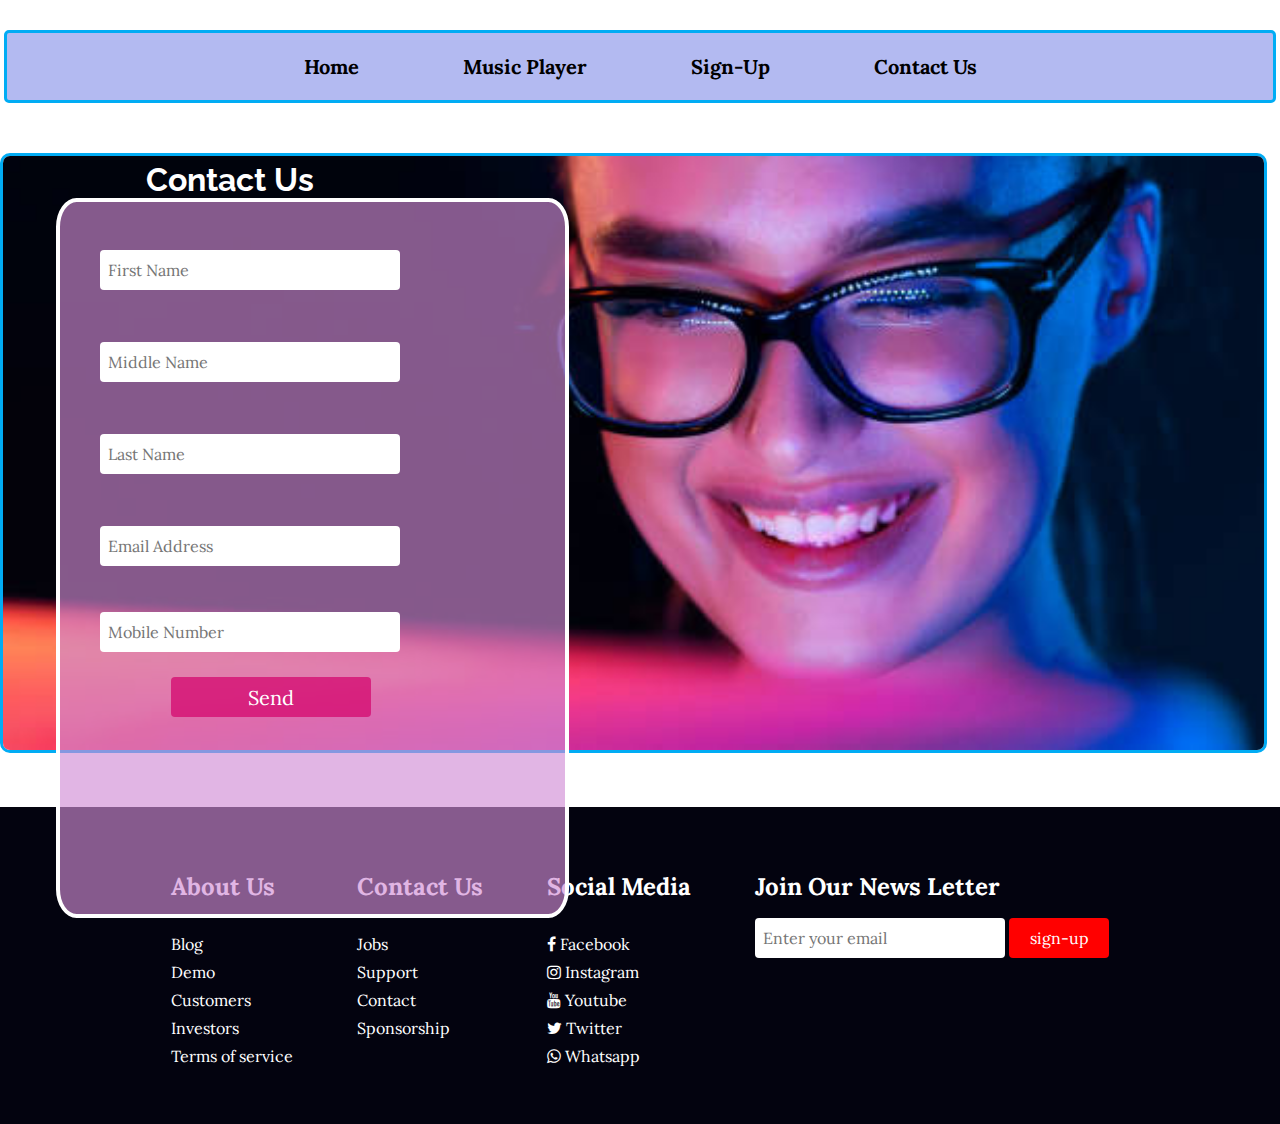
<file: contactus.html>
<!DOCTYPE html>
<html lang="en">
<head>
    <meta charset="UTF-8">
    <meta http-equiv="X-UA-Compatible" content="IE=edge">
    <meta name="viewport" content="width=device-width, initial-scale=1.0">
    <title>Contact us</title>
    <link rel="stylesheet" href="./css/footer.css">
    <link rel="stylesheet" href="./css/nav.css">
    <link rel="stylesheet" href="./css/contact.css">
    <link rel="stylesheet" href="https://cdnjs.cloudflare.com/ajax/libs/font-awesome/4.7.0/css/font-awesome.min.css">

    <link rel="preconnect" href="https://fonts.googleapis.com">
    <link rel="preconnect" href="https://fonts.gstatic.com" crossorigin>
    <link href="https://fonts.googleapis.com/css2?family=Gwendolyn:wght@700&family=Raleway:wght@500&display=swap" rel="stylesheet">
<link rel="preconnect" href="https://fonts.googleapis.com">
<link rel="preconnect" href="https://fonts.gstatic.com" crossorigin>
<link href="https://fonts.googleapis.com/css2?family=Gwendolyn:wght@700&display=swap" rel="stylesheet">


<link rel="preconnect" href="https://fonts.googleapis.com">
<link rel="preconnect" href="https://fonts.gstatic.com" crossorigin>
<link href="https://fonts.googleapis.com/css2?family=Lora:wght@500&family=Noto+Sans&display=swap" rel="stylesheet">
</head>
<body>

    <nav>
        <ul class="navi" >
            <li id="data"><b><a href="index.html">Home</a></b></li>
            <li id="data"><b><a href="musicplayer.html">Music Player</a></b></li>
            <li id="data"><b><a href="signup.html">Sign-Up</a></b></li>
            <li id="data"><b><a href="contactus.html">Contact Us</a></b></li>
            <!-- <li id="data"><b><a href="#">Terms of Use</a></b></li> -->
        </ul>
       </nav>

    <div style="position: relative; margin-top: 50px; margin-bottom: 50px;">
        <img src="./assets/image/girl.jpg" width="99%" height="600vh" style="border-radius:10px; border: 3px solid rgb(1 172 244);">
        <div id="form_text"><h1 id="cont_title">Contact Us </h1>
        <form id="form_id">
           <!-- <label for="fname">First Name</label><br> -->
           <input type="text" id="fname" name="fname" id="fid" placeholder="First Name"><br><br>

           <!-- <label for="mname">Middle Name</label><br> -->
           <input type="text" id="mname" name="mname" id="mid" placeholder="Middle Name"><br><br>

           <!-- <label for="lname">Last Name</label><br> -->
           <input type="text" id="lname" name="lname" id="lid" placeholder="Last Name"><br><br>

           <!-- <label for="email">Email</label><br> -->
           <input type="email"  name="fname" id="email" placeholder="Email Address"><br><br>

           <!-- <label for="mobile">Mobile Number</label><br> -->
           <input type="number" id="mobile" name="fname" placeholder="Mobile Number" ><br><br>

           <input type="button" value="Send" id="bid">
        </form></div>
    </div>










  <div class="footer-container">
      <div class="footer">
          <div class="footer-heading footer-1">
              <h2>About Us</h2>
              <a href="#">Blog</a>
              <a href="#">Demo</a>
              <a href="#">Customers</a>
              <a href="#">Investors</a>
              <a href="#">Terms of service</a>
          </div>
          <div class="footer-heading footer-2">
            <h2>Contact Us</h2>
            <a href="#">Jobs</a>
            <a href="#">Support</a>
            <a href="#">Contact</a>
            <a href="#">Sponsorship</a>

        </div>
        <div class="footer-heading footer-3">
            <h2>Social Media</h2>
            <a href="#"><i class="fa fa-facebook fa-sm"></i>&nbspFacebook</a>
            <a href="#"><i class="fa fa-instagram fa-sm"></i>&nbspInstagram</a>
            <a href="#"><i class="fa fa-youtube fa-sm"></i>&nbspYoutube</a>
            <a href="#"><i class="fa fa-twitter fa-sm"></i>&nbspTwitter</a>
            <a href="#"><i class="fa fa-whatsapp fa-sm"></i>&nbspWhatsapp</a>
        </div>
        <div id="footer-email-form">
            <h2>Join Our News Letter</h2>
            <input type="email" placeholder="Enter your email" id="footer-email">
            <input type="submit" value="sign-up" id="footer-email-btn">
        </div>

      </div>

  </div>



</body>
</html>
</file>
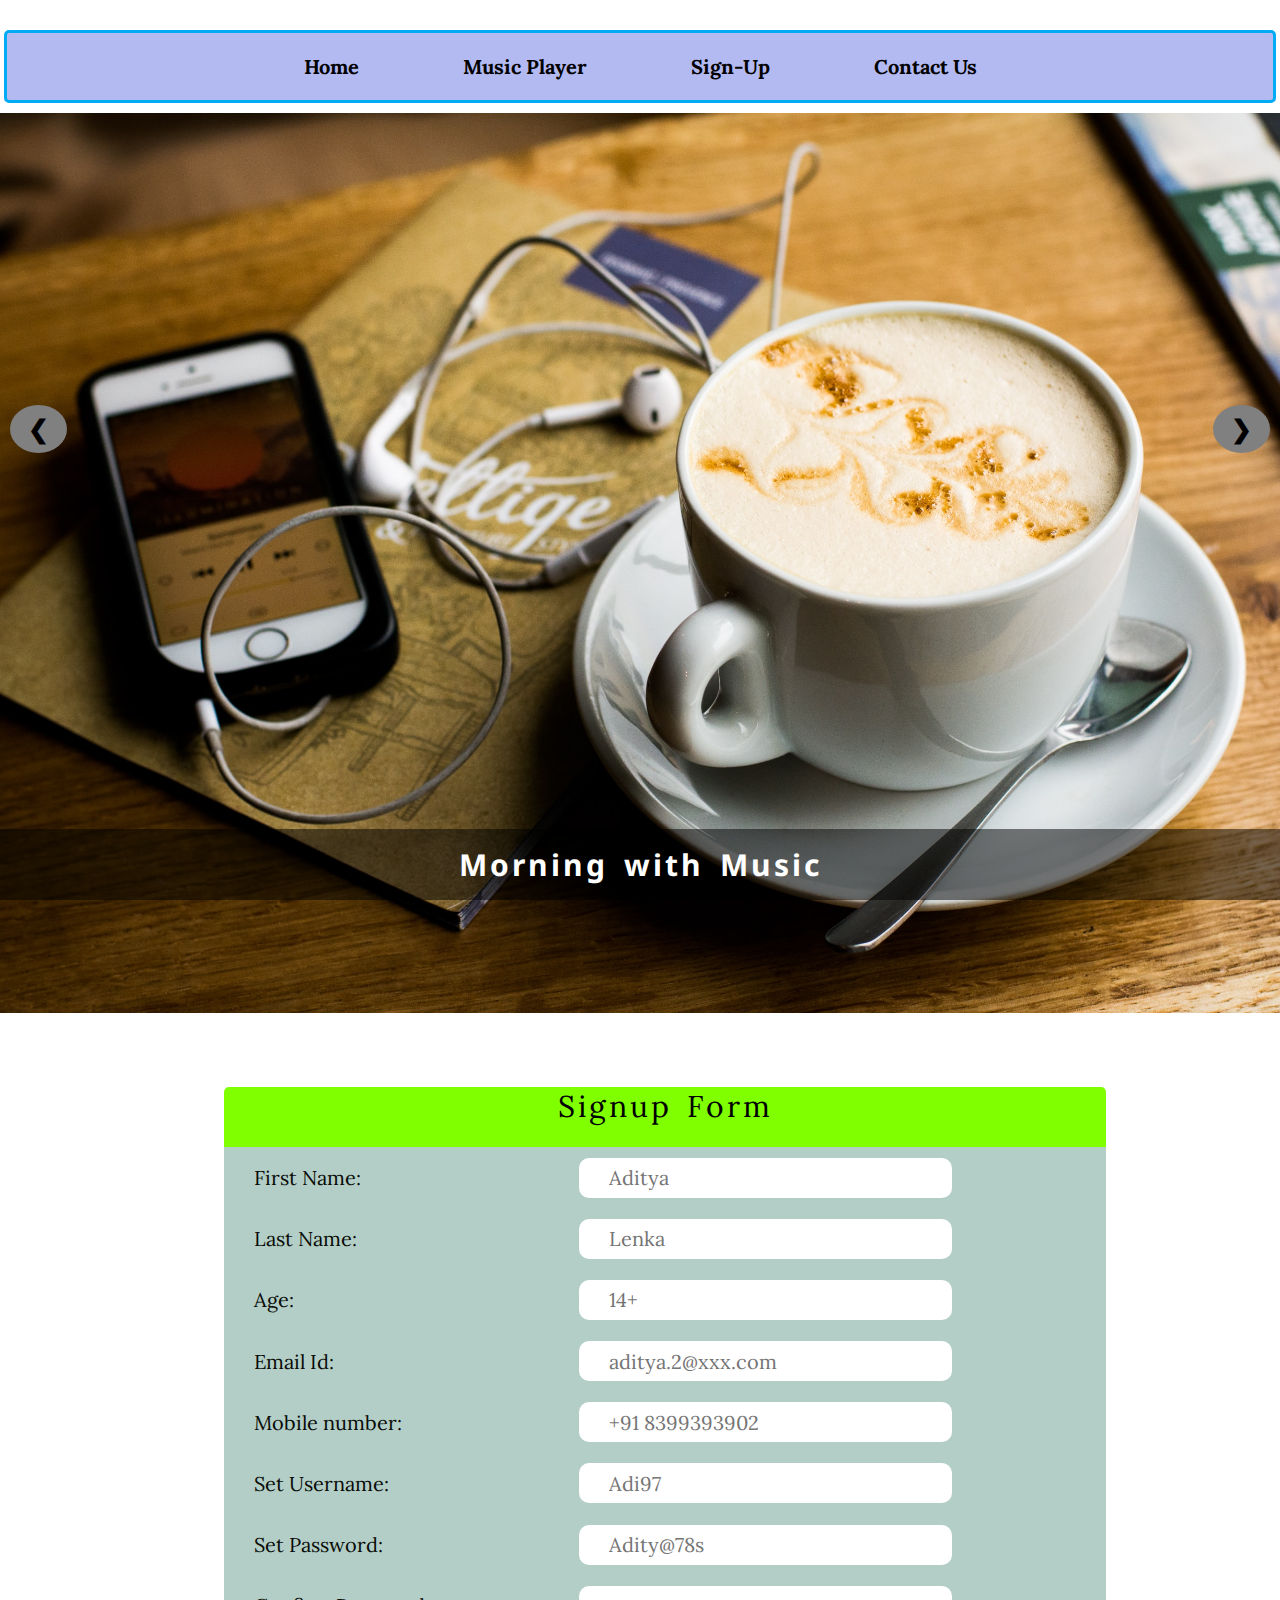
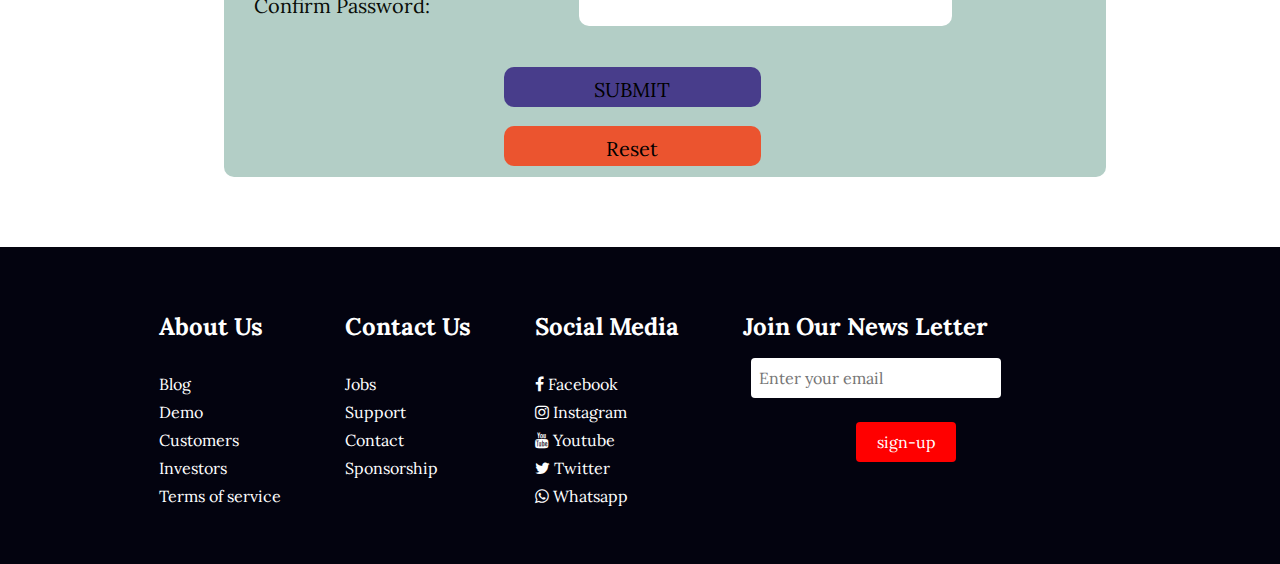
<file: signup.html>
<!DOCTYPE html>
<html lang="en">
<head>
    <meta charset="UTF-8">
    <meta http-equiv="X-UA-Compatible" content="IE=edge">
    <meta name="viewport" content="width=device-width, initial-scale=1.0">

    <title>Sign-up page</title>
    <link rel="stylesheet" type="text/css" href="./css/footer.css">
    <link rel="stylesheet" type="text/css" href="./css/nav.css">
    <link rel="stylesheet" type="text/css" href="./css/signup.css">
    <link rel="stylesheet" href="https://cdnjs.cloudflare.com/ajax/libs/font-awesome/4.7.0/css/font-awesome.min.css">

    <link rel="stylesheet" href="https://cdnjs.cloudflare.com/ajax/libs/font-awesome/4.7.0/css/font-awesome.min.css">
<link rel="preconnect" href="https://fonts.googleapis.com">
<link rel="preconnect" href="https://fonts.gstatic.com" crossorigin>
<link href="https://fonts.googleapis.com/css2?family=Lora:wght@500&family=Noto+Sans&display=swap" rel="stylesheet">
</head>
<body>
    <nav>
        <ul class="navi" >
            <li id="data"><b><a href="index.html">Home</a></b></li>
            <li id="data"><b><a href="musicplayer.html">Music Player</a></b></li>
            <li id="data"><b><a href="signup.html">Sign-Up</a></b></li>
            <li id="data"><b><a href="contactus.html">Contact Us</a></b></li>
            <!-- <li id="data"><b><a href="#">Terms of Use</a></b></li> -->
        </ul>
       </nav>



    <div class="slid-container">
      <div class="slide" id="slide-one">
        <img src="./assets/image/juja-han-uT55XxQLQGU-unsplash.jpg" alt="one">
        <div class="caption"> Morning with Music</div>
      </div>
      <div class="slide">
        <img src="./assets/image/aditya-chinchure-ZhQCZjr9fHo-unsplash.jpg" alt="one">
        <div class="caption">Full on Party</div>
      </div>
      <div class="slide">
        <img src="./assets/image/soundtrap-5Wj_tk8_Ens-unsplash.jpg" alt="one">
        <div class="caption">Work Plus Music</div>
      </div>
      <div class="slide">
        <img src="./assets/image/viktor-forgacs-B88PgQXS4qg-unsplash.jpg" alt="one">
        <div class="caption">Relax and Play</div>
      </div>
      <span class="arrow prev" onclick="controller(-1)">&#10094</span>
      <span class="arrow next" onclick="controller(1)">&#10095</span>
    </div>


    <!-- <section id="first_section">
        <p>Start Your Subscription</p>
        <p>Make Favourite Collection</p>
        <ul>
            <li id="li_one">Make Favourite Collection</li>
            <li id="li_two">Play in any no. devices</li>
            <li id="li_three">Refresh Your Mood</li>
            <li id="li_four">Get Recent launch </li>

        </ul>
       <p>Get Recent launch</p>
    </section>
<section> -->


    <div id="sform">
        <form action="musicplayer.html" id="regForm"   novalidate> <!-- novalidate : to stop browser's implicit validation-->
            <table id="stable"  width="70%">
                <caption>Signup Form</caption>
               <tr><td> <label for="fname">First Name:</label></td>
                    <td><input type="text" id="fname" placeholder="Aditya" name="myname"></td></tr>
                <tr><td></td><td id="error1" class="error"></td></tr>
                <tr><td><label for="lname">Last Name:</label></td>
                    <td><input type="text" id="lname"  name="myname" placeholder="Lenka"></td></tr>
                <tr><td></td><td id="error2" class="error"></td></tr>

                <tr><td><label for="age">Age:</label></td>
                        <td><input type="number" id="age"placeholder="14+" name="age" ></td></tr>
                <tr><td></td><td id="error8" class="error"></td></tr>

                <tr><td><label for="email">Email Id:</label></td>
                    <td><input type="email" id="email"  name="email"placeholder="aditya.2@xxx.com" ></td></tr>
                <tr><td></td><td id="error6" class="error"></td></tr>


                <tr><td><label for="mobile">Mobile number:</label></td>
                    <td><input type="text" id="mobile" placeholder="+91 8399393902" name="mobile" ></td></tr>
                <tr><td></td><td id="error7" class="error"></td></tr>

                <tr><td><label for="uname" >Set Username:</label></td>
                    <td><input type="text" id="uname" placeholder="Adi97"  name="uname" ></td></tr>
                <tr><td></td><td id="error3" class="error"></td></tr>

                <tr><td><label for="pass" >Set Password:</label></td>
                    <td><input type="password" id="pass" placeholder="Adity@78s" name="password" ></td></tr>
                <tr><td></td><td id="error4" class="error"></td></tr>



<!--                 <tr><td></td>
                    <td><input type="checkbox" id="showp" name="showp" >
                        <label for="pass" id="shwop">Show password</label></td></tr> -->

                <tr><td><label for="cpass">Confirm Password:</label></td>
                    <td><input type="password" id="cpass"  name="cpassword" ></td></tr>
                <tr><td></td><td id="error5" class="error"></td></tr>
                <tr><td colspan="2">
                    <br>
                    <input type="submit" value="SUBMIT"></td>
                <!-- </td><td> -->
                <!-- <br>

                    </td> -->
                </tr>
                <tr>
                    <td colspan="2">
                        <input type="reset">
                    </td>
                </tr>

            </table>
            </form>

    </div>
</section>



       <footer id="ft">
        <div class="footer-container">
            <div class="footer">
                <div class="footer-heading footer-1">
                    <h2>About Us</h2>
                    <a href="#">Blog</a>
                    <a href="#">Demo</a>
                    <a href="#">Customers</a>
                    <a href="#">Investors</a>
                    <a href="#">Terms of service</a>
                </div>
                <div class="footer-heading footer-2">
                  <h2>Contact Us</h2>
                  <a href="#">Jobs</a>
                  <a href="#">Support</a>
                  <a href="#">Contact</a>
                  <a href="#">Sponsorship</a>

              </div>
              <div class="footer-heading footer-3">
                  <h2>Social Media</h2>
                  <a href="#"><i class="fa fa-facebook fa-sm"></i>&nbspFacebook</a>
                  <a href="#"><i class="fa fa-instagram fa-sm"></i>&nbspInstagram</a>
                  <a href="#"><i class="fa fa-youtube fa-sm"></i>&nbspYoutube</a>
                  <a href="#"><i class="fa fa-twitter fa-sm"></i>&nbspTwitter</a>
                  <a href="#"><i class="fa fa-whatsapp fa-sm"></i>&nbspWhatsapp</a>
              </div>
              <div id="footer-email-form">
                  <h2>Join Our News Letter</h2>
                  <input type="email" placeholder="Enter your email" id="footer-email">
                  <input type="submit" value="sign-up" id="footer-email-btn">
              </div>

            </div>

        </div>
    </footer>


    <script >

        </script>
        <script src="https://ajax.googleapis.com/ajax/libs/jquery/3.6.0/jquery.min.js"></script>
        <script src="./js/slider.js"></script>
 <script src="./js/Validate.js"></script>
</body>
</html>
</file>
<file: css/footer.css>
*{
    padding:0;
    margin: 0;
    box-sizing: border-box;
    /* font-family: arial;
    font-family: 'Dancing Script', cursive;
font-family: 'Lato', sans-serif;
font-family: 'Outfit', sans-serif; */
/* font-family: 'Poppins', sans-serif; */
/* font-family: 'Josefin Sans', sans-serif; */
font-family: 'Lora', serif;

}

.footer-container{
    background-color: rgb(3, 3, 15);
    padding:4rem 0 4rem 0;

}

.footer{
    width:80%;
    /* height: 40vh; */
    height: 21vh;
    /* background-color: rgb(165, 179, 165); */
    color:white;
    display: flex;
    justify-content: center;
    flex-wrap: wrap;
    margin:0 auto;
}

.footer-heading{
    display: flex;
    flex-direction: column;
    margin-right: 4rem;
}

.footer-heading h2{
    margin-bottom: 2rem;
}

.footer-heading a{
    color: white;
    text-decoration: none;
    margin-bottom: 0.5rem;
}

.footer-email-form h2{
    margin-bottom: 40px;
}

#footer-email{
    width:250px;
    height:40px;
    border-radius: 4px;
    border:none;
    outline:none;
    padding-left: 0.5em;
    font-size: 1rem;
    margin-bottom: 1rem;
    margin-top:1rem;
}

#footer-email{
    color:grey;
}

#footer-email-btn{
    width:100px;
    height:40px;
    border-radius: 4px;
    background-color: red;
    border:none;
    color:white;
    font-size:1rem;
}
#cont_title{
    color:white;
    margin-left: 130px;


}
</file>
<file: css/nav.css>
li[id="data"]{
    display: inline;
    padding:10px;
    margin:40px;
    /* font-family: 'Josefin Sans', sans-serif; */
    /* font-family: 'Lora', serif; */
font-family: 'Noto Sans', sans-serif;
    color:rgb(1 19 51);
    font-size:20px;



 }

 ul[class="navi"]>li>b>a{
    text-decoration: none !important;
     color:black !important;

 }

 ul[class="navi"]>li>b>a:hover{
   color:white !important;
   
 }
 ul[class="navi"]{
     border: 3px solid rgb(1 172 244) ;
     text-align: center;
     background-color:rgb(179 186 241) ;
     padding:20px;
     border-radius:5px;
     margin-top:30px;
     margin-bottom: 10px;
     margin-left: 4px;
     margin-right: 4px;
     bottom:0px;
    }

    /* li[class="one_footer"]{
        display: inline;
        padding:10px;
        margin-left:30px;
        margin-top:10px;
        margin-bottom: 10px;
        color:black;
        font-family:'Franklin Gothic Medium', 'Arial Narrow', Arial, sans-serif;
        font-size: x-large;
        font-weight: 200;
        /* text-decoration: underline; */

    }
    li[id="innerfooter"]{
        text-decoration:none;
        color:black;
        font-size: 18px;
        margin:5px;

    } */

    img[class="marq"]{
        border-bottom-right-radius: 10px;
        border-bottom-left-radius:10px ;
        margin-top:3px;
        border-top-right-radius: 5px;
        border-top-left-radius: 5px;
    }
</file>
<file: css/contact.css>
#fname{
    width:300px;
    height:40px;
    border-radius: 4px;
    border:none;
    outline:none;
    padding-left: 0.5em;
    font-size: 1rem;
    margin-bottom: 1rem;
    margin-top:3rem;
    margin-left: 40px;
}

#mname{
    width:300px;
    height:40px;
    border-radius: 4px;
    border:none;
    outline:none;
    padding-left: 0.5em;
    font-size: 1rem;
    margin-bottom: 1rem;
    margin-top:1rem;
    margin-left: 40px;
}
#lname{
    width:300px;
    height:40px;
    border-radius: 4px;
    border:none;
    outline:none;
    padding-left: 0.5em;
    font-size: 1rem;
    margin-bottom: 1rem;
    margin-top:1rem;
    margin-left: 40px;
}

#email{
    width:300px;
    height:40px;
    border-radius: 4px;
    border:none;
    outline:none;
    padding-left: 0.5em;
    font-size: 1rem;
    margin-bottom:10px;
    margin-top:1rem;
    margin-left: 40px;
}


#mobile{
    width:300px;
    height:40px;
    border-radius: 4px;
    border:none;
    outline:none;
    padding-left: 0.5em;
    font-size: 1rem;
    margin-bottom:2px;
    margin-top:1rem;
    margin-left: 40px;
}

#bid{
    width:200px;
    height:40px;
    border-radius: 4px;
    background-color: rgba(212, 11, 112, 0.767);
    border:none;
    color:white;
    font-size:1rem;
    margin-left:22%;
    margin-bottom: 10px;
    margin-top: 3px;
    font-size: 20px;
}

#form_id{
    background-color: rgb(208 140 213 / 64%);
    border:4px solid rgb(255 255 255); 
    height:80vh;width:57vh;
    margin-left:40px;
    border-radius: 4%;
}
#form_text{
    position:absolute;
    color:white;
    top: 8px;
    left: 16px;
   
}

h1[id="cont_title"]{
    font-family: 'Gwendolyn', cursive;
font-family: 'Raleway', sans-serif;

}
</file>
<file: css/signup.css>
.slide-container{
    position: relative;
    width:100%;
}
.slide img{
    width:100%;
    height:100vh;
}

.arrow{
    cursor: pointer;
    position: absolute;
    top:45%;
    color:black;
    background-color:grey;
    padding:8px 18px;
    border-radius: 50%;
    font-size: 25px;
    font-weight: bold;
}

.next{
    right:10px;
}

.prev{
    left:10px;
}

.caption{
    color:white;
    font-size:30px;
    font-weight: bold;
    position:absolute;
    bottom:0px;
    width:100%;
    text-align: center;
    background-color:rgba(0,0,0,0.5);
    padding:15px 0px;
    font-family: 'Lora', serif;
    font-family: 'Noto Sans', sans-serif;
    word-spacing: 5px;
    letter-spacing: 3px;

}

.slide{
    display: none;
}
#slide-one{
    display: block;
}

section[id="first_section"]>p{
    font-size:40px;
    font-weight:bolder;
    text-align: center;
    margin-top:4rem;
    text-shadow: 10px;
    letter-spacing: 3px;
}

section[id="first_section"]>ul{
    list-style-type: none;
    text-align: center;

}
section[id="first_section"]>ul>li{
    display:inline-block;
    border:2px solid rgb(40, 117, 168);
    padding:12px;
    font-weight: bold;
    margin-top:40px;
    font-size:25px;
    border-radius:5px;
    font-family: 'Lora', serif;
    font-family: 'Noto Sans', sans-serif;



}
section[id="first_section"]>ul>li[id="li_one"]{
    
     margin-left:-13px;
}

section[id="first_section"]>ul>li[id="li_two"]{
    /* margin-right:20px; */
     margin-left:20px;
}

section[id="first_section"]>ul>li[id="li_three"]{
    /* margin-right:20px; */
    margin-left:20px;
}


/* for subscription from */

#sform{
    font-family: 'Lora', serif;
    font-family: 'Noto Sans', sans-serif;
    padding:10px;
    justify-content: center;
    /* border:2px solid red; */
    margin-top:60px;
    margin-bottom: 60px;
}

input{
    height:40px;
    width:70%;
    border:none;
    background-color:white;
    border-radius: 10px;
    padding:15px;
    padding-left: 30px;
    font-size: 20px;
    margin:8px;
}

#stable{
    height: 70vh;
    /* border:3px solid red; */
    padding-left: 20px;
    background-color: rgb(179, 206, 198);
    margin-left: 17%;
    border-bottom-left-radius: 10px;
    border-bottom-right-radius: 10px;
}

label{
    font-size: 20px;
    color:#090c07;
    border:none;
    right:5px;
    margin:8px;
}

caption{
    background-color: #7fff00;
    border-top-right-radius:5px ;
    border-top-left-radius: 5px;
    height:60px;
    font-size: 30px;
    letter-spacing: 3px;
    word-spacing: 4px;
}


.error{
    color:rgb(223, 25, 25);
}

input[type="submit"]{
    width:30%;
    margin-left: 30%;
    background-color: darkslateblue;
    padding: 10px;
    border-radius: 10px;
}
input[type="reset"]{
    width:30%;
    margin-left: 30%;
    background-color: rgb(235, 84, 47);
    padding: 10px;
    border-radius: 10px;
}

input[type="checkbox"]{
    height: 16px;
    width:16px;
}
</file>
